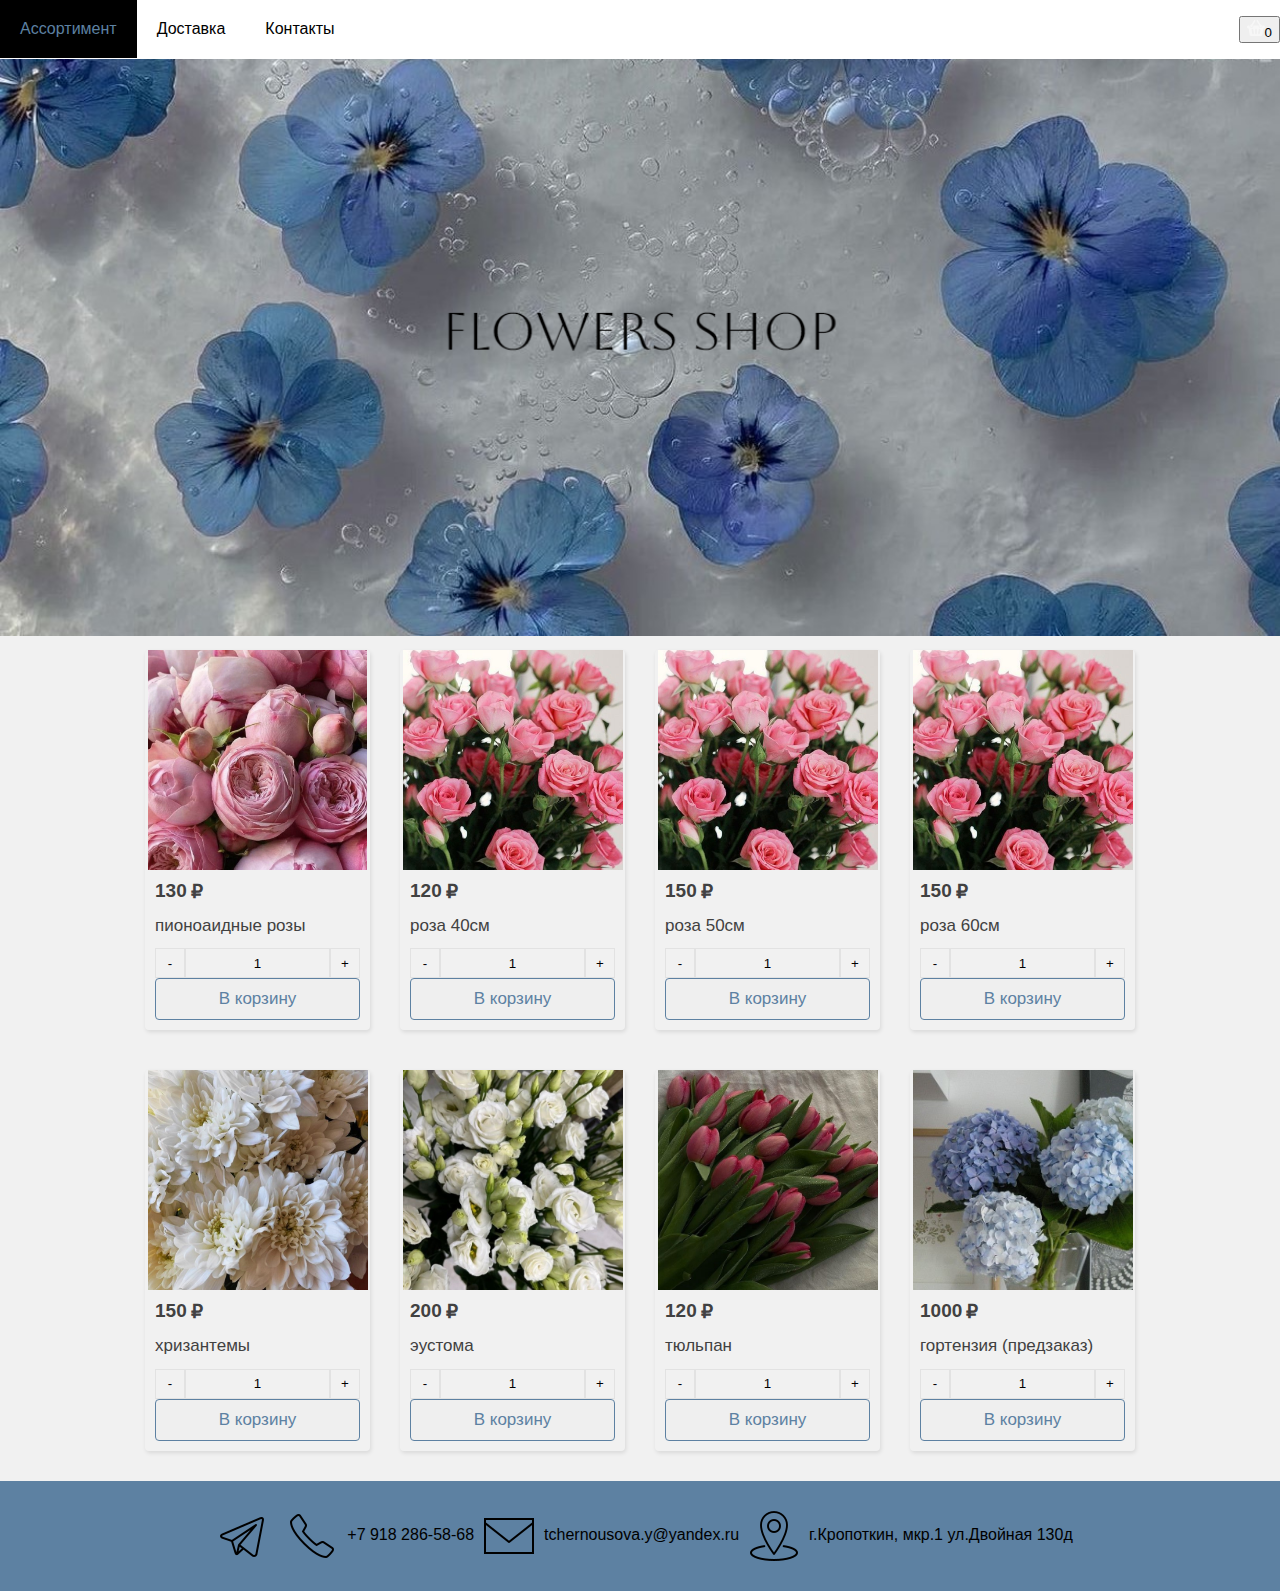
<file: index.html>
<!DOCTYPE html>
<html>
<head>
<title>FlowersShop</title>
<meta charset="utf-8" />
<meta name="description" content="В нашем магазине вы найдете большой выбор свежесрезанных и горшечных растений, а также готовых букетов. Наши опытные флористы помогут подобрать цветы и оформить заказ на любое мероприятие. Также мы предлагаем услуги по доставке и упаковке подарков. Приходите к нам и окунитесь в атмосферу красоты и свежести!">
<meta name="keywords" content="цветы, букеты, композиции, горшечные растения, свежесрезанные цветы, доставка, оформление праздников, свадеб, подарки для женщин, композиции на заказ."> 
<link rel="stylesheet" href="style.css">
<link rel="stylesheet" href="mobile.css">
<link rel="shortcut icon" href="icon/free-icon-blossom-2227528.png" type="png">
<style>

body {
  font-family: Arial;
  margin: 0;
  background: #f1f1f1;
}



/* Стили верхней навигационной панели */
.navbar {
  overflow: hidden;
  background-color: #ffffff;
}

/* Стили ссылок верхней нав.панели */
.navbar a {
  float: left;
  display: block;
  color: #000000;
  text-align: center;
  padding: 20px 20px;
  text-decoration: none;
}

/* Ссылка выравнивается по правому краю */
.navbar a.right {
  display: in;
  float: right;
}

/* Меняем цвет при наведении мыши */
.navbar a:hover {
  background-color: #000000;
  color: #5d81a2;
}
#footer {
  padding: 20px; /* Поля */
  text-decoration: none;
  background: #5d81a2; /*  фон */
  margin-top: 30px;
}

#footer img{
  vertical-align: middle;
  padding: 10px;
}

.basket{
  float: right;
}

.img-right {
    transform: rotate(270deg);
    padding: 80px;
   }

</style>
</head>

<script src="https://code.jquery.com/jquery-3.3.1.min.js"></script>

<body>
  <div class="navbar">
    <a href="#cards">Ассортимент</a>
    <a href="#footer">Доставка</a>
    <a href="#footer">Контакты</a>
    <div>
    <p class="basket" href="#" class="right"></p>
    </div>
  </div>
  
  <div id="header-image-menu">
    <img src="шапочка.png">
  </div>

<div id="cards">
<!-- Карточка товара -->
<div class="card">
  <!-- Верхняя часть -->
  <div class="card__top">
    <!-- Изображение-ссылка товара -->
    <a  class="card__image">
      <img
        src="каталог.jpg"
        alt="пионовидные розы"
      />
    </a>
  </div>
  <!-- Нижняя часть -->
  <div class="card__bottom">
    <!-- Цены на товар (с учетом скидки и без)-->
    <div class="card__prices">
      <div class="card__price card__price--discount">130 </div>
    </div>

    <!-- Ссылка-название товара -->
    <a href="#" class="card__title">
      пионоаидные розы
    </a>
    <div class="product__quantity"></div>
    <!-- Кнопка добавить в корзину -->
    <button class="card__add" data-sb-id-or-vendor-code="001"
    data-sb-product-name="пионоаидные розы"
    data-sb-product-price="130"
    data-sb-product-quantity="1"
    data-sb-product-img="каталог.jpg">В корзину</button>
  </div>
</div>

<div class="card">
  <div class="card__top">
    <a  class="card__image">
      <img
        src="каталог1.jpg"
        alt="розы"
      />
    </a>
  </div>
  <div class="card__bottom">
    <div class="card__prices">
      <div class="card__price card__price--discount">120</div>
    </div>
    <a href="#" class="card__title">
      роза 40см
    </a>
    <div class="product__quantity"></div>


    <button class="card__add" data-sb-id-or-vendor-code="002"
    data-sb-product-name="роза 40см"
    data-sb-product-price="120"
    data-sb-product-quantity="1"
    data-sb-product-img="каталог.jpg">В корзину</button>
  </div>
</div>

<div class="card">
  <div class="card__top">
    <a  class="card__image">
      <img
        src="каталог1.jpg"
        alt="розы"
      />
    </a>
  </div>
  <div class="card__bottom">
    <div class="card__prices">
      <div class="card__price card__price--discount">150</div>
    </div>
    <a href="#" class="card__title">
      роза 50см
    </a>
    <div class="product__quantity"></div>


    <button class="card__add" data-sb-id-or-vendor-code="003"
    data-sb-product-name="роза 50см"
    data-sb-product-price="150"
    data-sb-product-quantity="1"
    data-sb-product-img="каталог.jpg">В корзину</button>
  </div>
</div>

<div class="card">
  <div class="card__top">
    <a  class="card__image">
      <img
        src="каталог1.jpg"
        alt="розы"
      />
    </a>
  </div>
  <div class="card__bottom">
    <div class="card__prices">
      <div class="card__price card__price--discount">150</div>
    </div>
    <a href="#" class="card__title">
      роза 60см
    </a>
    <div class="product__quantity"></div>

  
    <button class="card__add" data-sb-id-or-vendor-code="004"
    data-sb-product-name="роза 60см"
    data-sb-product-price="150"
    data-sb-product-quantity="1"
    data-sb-product-img="каталог.jpg">В корзину</button>
  </div>
</div>

<div class="card">
  <div class="card__top">
    <a  class="card__image">
      <img
        src="каталог2.jpg"
        alt="хризантема"
      />
    </a>
  </div>
  <div class="card__bottom">
    <div class="card__prices">
      <div class="card__price card__price--discount">150</div>
    </div>
    <a href="#" class="card__title">
      хризантемы
    </a>
    <div class="product__quantity"></div>


    <button class="card__add" data-sb-id-or-vendor-code="005"
    data-sb-product-name="хризантемы"
    data-sb-product-price="150"
    data-sb-product-quantity="1"
    data-sb-product-img="каталог.jpg">В корзину</button>
  </div>
</div>

<div class="card">
  <div class="card__top">
    <a  class="card__image">
      <img
        src="каталог33.jpg"
        alt="розы"
      />
    </a>
  </div>
  <div class="card__bottom">
    <div class="card__prices">
      <div class="card__price card__price--discount">200</div>
    </div>
    <a href="#" class="card__title">
      эустома
    </a>
    <div class="product__quantity"></div>


    <button class="card__add" data-sb-id-or-vendor-code="006"
    data-sb-product-name="эустома"
    data-sb-product-price="200"
    data-sb-product-quantity="1"
    data-sb-product-img="каталог.jpg">В корзину</button>
  </div>
</div>

<div class="card">
  <div class="card__top">
    <a  class="card__image">
      <img
        src="каталог4.jpg"
        alt="розы"
      />
    </a>
  </div>
  <div class="card__bottom">
    <div class="card__prices">
      <div class="card__price card__price--discount">120</div>
    </div>
    <a href="#" class="card__title">
      тюльпан
    </a>
    <div class="product__quantity"></div>


    <button class="card__add" data-sb-id-or-vendor-code="007"
    data-sb-product-name="тюльпан"
    data-sb-product-price="120"
    data-sb-product-quantity="1"
    data-sb-product-img="каталог.jpg">В корзину</button>
  </div>
</div>

<div class="card">
  <div class="card__top">
    <a  class="card__image">
      <img
        src="каталог5.jpg"
        alt="розы"
      />
    </a>
  </div>
  <div class="card__bottom">
    <div class="card__prices">
      <div class="card__price card__price--discount">1000</div>
    </div>
    <a href="#" class="card__title">
      гортензия (предзаказ)
    </a>
    <div class="product__quantity"></div>


    <button class="card__add" data-sb-id-or-vendor-code="008"
    data-sb-product-name="гортензия"
    data-sb-product-price="1000"
    data-sb-product-quantity="1"
    data-sb-product-img="каталог.jpg">В корзину</button>
  </div>
</div>



</div>

<link rel="stylesheet" href="smartbasket/css/smartbasket.min.css">

<div class="smart-basket__wrapper"></div>

<script src="./smartbasket/js/smartbasket.min.js"></script>

	<script>
		$(function () {
			$('.smart-basket__wrapper').smbasket({
				productElement: 'card',
				buttonAddToBasket: 'card__add',
				productPrice: 'product__price-number',
				productSize: 'product__size-element',
				
				productQuantityWrapper: 'product__quantity',
				smartBasketMinArea: 'basket',
				countryCode: '+7',
				smartBasketCurrency: '₽',
				smartBasketMinIconPath: './smartbasket/img/shopping-basket-wight.svg',

				agreement: {
					isRequired: true,
					isChecked: true,
					isLink: 'https://artstranger.ru/privacy.html',
				},
				nameIsRequired: false,
			});
		});
	</script>


</body>






<div id="footer">
  <div class="all-symbols">
    <a href="https://t.me/elenazveti18"><img src="icons8-телеграмма-app-50.png" class="symbol" alt="telrgram icon"></a>
    <a ><img src="icons8-телефон-50.png" class="symbol" alt="telefon">+7 918 286-58-68</a>
    <a ><img src="icons8-новый-пост-50.png" class="symbol" alt="pochta">tchernousova.y@yandex.ru</a>
    <a><img src="icons8-местоположение-50.png" >г.Кропоткин, мкр.1 ул.Двойная 130д</a>
  </div>
  </div>
</file>
<file: style.css>
#header-image-menu{
  top: 0px;
  position: relative;
}

#header-image-menu img{
  width: 100%;
  margin: none;
  padding: none;
}



  .card {
    width: 225px;
    min-height: 350px;
    box-shadow: 1px 2px 4px rgba(0, 0, 0, 0.1);
    display: flex;
    flex-direction: column; /* Размещаем элементы в колонку */
    border-radius: 4px;
    transition: 0.2s;
    position: relative;
  }
  
  /* При наведении на карточку - меняем цвет тени */
  .card:hover {
    box-shadow: 4px 8px 16px #5d81a2;
  }
  
  .card__top {
    flex: 0 0 220px; /* Задаем высоту 220px, запрещаем расширение и сужение по высоте */
    position: relative;
    overflow: hidden; /* Скрываем, что выходит за пределы */
  }
  
  /* Контейнер для картинки */
  .card__image {
    display: block;
    position: absolute;
    top: 0;
    left: 0;
    width: 100%;
    height: 100%;
  }
  
  .card__image > img {
    width: 100%;
    height: 100%;
    object-fit: contain; /* Встраиваем картинку в контейнер card__image */
    transition: 0.2s;
  }
  
  /* При наведении - увеличиваем картинку */
  .card__image:hover > img {
    transform: scale(1.1);
  }
  

  
  .card__bottom {
    display: flex;
    flex-direction: column;
    flex: 1 0 auto; /* Занимаем всю оставшуюся высоту карточки */
    padding: 10px;
  }
  
  .card__prices {
    display: flex;
    margin-bottom: 10px;
  }
  


  .card__price::after {
    content: "₽";
    margin-left: 4px;
    position: relative;
  }
  
  .card__price--discount {
    font-weight: 700;
    font-size: 19px;
    color: #414141;
    display: flex;
    flex-wrap: wrap-reverse;
  }
  
  .card__price--discount::before {
    font-weight: 400;
    font-size: 13px;
    color: #bfbfbf;
  }
  
  .card__price--common {
    font-weight: 400;
    font-size: 17px;
    color: #606060;
    display: flex;
    flex-wrap: wrap-reverse;
    justify-content: flex-end;
  }
  

  
  .card__title {
    display: block;
    margin-bottom: 10px;
    font-weight: 400;
    font-size: 17px;
    line-height: 150%;
    color: #414141;
    text-decoration: none;
  }
  
  .card__title:hover {
    color: #5d81a2;
  }
  
  .card__add {
    display: block;
    width: 100%;
    font-weight: 400;
    font-size: 17px;
    color: #5d81a2;
    padding: 10px;
    text-align: center;
    border: 1px solid #5d81a2;
    border-radius: 4px;
    cursor: pointer; /* Меняем курсор при наведении */
    transition: 0.2s;
    margin-top: auto; /* Прижимаем кнопку к низу карточки */
  }
  
  .card__add:hover {
    border: 1px solid #5d81a2;
    background-color: #5d81a2;
    color: #fff;
  }



  #cards {
    margin: 0 auto;
    margin-top: 10px;
    display: grid;
    /* Автоматически заполняем на всю ширину grid-контейнера */
    grid-template-columns: repeat(auto-fill, 225px);
    width: 100%;
    max-width: 1000px; /* Ширина grid-контейнера */
    justify-content: center;
    justify-items: center; /* Размещаем карточку по центру */
    column-gap: 30px; /* Отступ между колонками */
    row-gap: 40px; /* Отступ между рядами */
   
  }



.all-symbols{
  display: flex;
  align-items: center;
  justify-content: center;
  }
</file>
<file: mobile.css>
@media(min-height: 844){
    


}
</file>
<file: smartbasket/css/smartbasket.min.css>
@charset "UTF-8";@import url(https://fonts.googleapis.com/css?family=Exo+2:400,700&display=swap&subset=cyrillic-ext);.smart-basket{font:400 16px 'Exo 2','Open Sans',sans-serif;width:100%;font-size:16px;padding:30px 0;position:fixed;top:-25000px;background:#fff;display:-webkit-box;display:-webkit-flex;display:-ms-flexbox;display:flex;-webkit-box-align:start;-webkit-align-items:flex-start;-ms-flex-align:start;align-items:flex-start;overflow-y:scroll;-webkit-transition:.8s;-o-transition:.8s;transition:.8s;-webkit-box-sizing:border-box;box-sizing:border-box}.smart-basket button,.smart-basket div,.smart-basket form,.smart-basket input,.smart-basket label,.smart-basket p,.smart-basket span{-webkit-box-sizing:border-box;box-sizing:border-box;font-family:'Exo 2','Open Sans',sans-serif}.smart-basket_active{-webkit-transition:.8s;-o-transition:.8s;transition:.8s;top:0;-webkit-animation:modalAnimate ease-in-out .8s;animation:modalAnimate ease-in-out .8s;opacity:1;left:0;right:0;bottom:0;z-index:10000}@media (max-width:1030px){.smart-basket{padding:10px}}.smart-basket__form{width:100%;max-width:1000px;margin:0 auto;-webkit-box-shadow:0 3px 25px rgba(0,0,0,.2);box-shadow:0 3px 25px rgba(0,0,0,.2);border-radius:3px;padding-bottom:15px}.smart-basket__product-item{display:-webkit-box;display:-webkit-flex;display:-ms-flexbox;display:flex;-webkit-box-align:center;-webkit-align-items:center;-ms-flex-align:center;align-items:center;-webkit-flex-wrap:wrap;-ms-flex-wrap:wrap;flex-wrap:wrap;padding:15px 0;border-bottom:1px solid #5d81a2}.smart-basket__product-item:first-child{border-bottom:1px dashed #5d81a2}@media (max-width:1030px){.smart-basket__product-item:first-child{display:none}}@media (max-width:1030px){.smart-basket__product-item{-webkit-box-shadow:0 0 10px rgba(0,0,0,.2);box-shadow:0 0 10px rgba(0,0,0,.2);margin-bottom:30px;padding:15px}}.smart-basket__product-item:last-child{border-bottom:1px dashed #ffffff!important}.smart-basket__product-id{width:100%;max-width:120px;padding:10px;display:-webkit-box;display:-webkit-flex;display:-ms-flexbox;display:flex;-webkit-box-align:center;-webkit-align-items:center;-ms-flex-align:center;align-items:center;-webkit-box-pack:center;-webkit-justify-content:center;-ms-flex-pack:center;justify-content:center}@media (max-width:1030px){.smart-basket__product-id:before{content:'ID/Артикул: ';color:#ffffff;margin-right:5px;width:100%}}@media (max-width:1030px){.smart-basket__product-id{max-width:100%;width:50%;border-left:1px solid #e2e2e2;border-top:1px solid #e2e2e2;border-right:1px solid #e2e2e2;height:60px;padding:15px}}@media (max-width:1030px) and (max-width:768px){.smart-basket__product-id{border:none;width:100%;padding:15px 0}}.smart-basket__product-name{width:100%;max-width:360px;padding:10px 0 10px 15px;display:-webkit-box;display:-webkit-flex;display:-ms-flexbox;display:flex;-webkit-box-align:center;-webkit-align-items:center;-ms-flex-align:center;align-items:center;-webkit-box-pack:start;-webkit-justify-content:flex-start;-ms-flex-pack:start;justify-content:flex-start;-webkit-box-sizing:border-box;box-sizing:border-box}@media (max-width:1030px){.smart-basket__product-name{max-width:100%;padding:0 0 15px;-webkit-box-orient:vertical;-webkit-box-direction:normal;-webkit-flex-flow:column;-ms-flex-flow:column;flex-flow:column;text-align:center;font-size:18px}}.smart-basket__product-name img{margin-right:10px}@media (max-width:1030px){.smart-basket__product-name img{margin:0 auto 10px}}.smart-basket__product-quantity{width:100%;max-width:130px;text-align:center;padding:10px;display:-webkit-box;display:-webkit-flex;display:-ms-flexbox;display:flex;-webkit-box-align:center;-webkit-align-items:center;-ms-flex-align:center;align-items:center;-webkit-box-pack:justify;-webkit-justify-content:space-between;-ms-flex-pack:justify;justify-content:space-between}@media (max-width:1030px){.smart-basket__product-quantity{max-width:100%;padding:15px;width:50%;border-left:1px solid #e2e2e2;border-top:1px solid #e2e2e2;border-right:1px solid #e2e2e2;height:60px}}@media (max-width:768px){.smart-basket__product-quantity{border:none;width:100%;padding:15px 0}}.smart-basket__product-quantity_header{-webkit-box-pack:center;-webkit-justify-content:center;-ms-flex-pack:center;justify-content:center}.smart-basket__quantity-item{width:100%;text-align:center;display:-webkit-box;display:-webkit-flex;display:-ms-flexbox;display:flex;-webkit-box-align:center;-webkit-align-items:center;-ms-flex-align:center;align-items:center;-webkit-box-pack:justify;-webkit-justify-content:space-between;-ms-flex-pack:justify;justify-content:space-between}.smart-basket__add-item,.smart-basket__remove-item{-webkit-box-sizing:border-box;box-sizing:border-box;display:-webkit-box;display:-webkit-flex;display:-ms-flexbox;display:flex;width:30px;height:30px;-webkit-box-align:center;-webkit-align-items:center;-ms-flex-align:center;align-items:center;-webkit-box-pack:center;-webkit-justify-content:center;-ms-flex-pack:center;justify-content:center;border:1px solid #e2e2e2;background:0 0;padding:0;cursor:pointer;-webkit-appearance:none;outline:0;box-sizing:border-box}.smart-basket__product-quantity-state{width:calc(100% - 60px);border:1px solid #e2e2e2;height:30px;text-align:center;-webkit-appearance:none;-moz-appearance:textfield;pointer-events:none;background:0 0;-webkit-box-sizing:border-box;box-sizing:border-box}.smart-basket__product-quantity-state::-webkit-inner-spin-button,.smart-basket__product-quantity-state::-webkit-outer-spin-button{-webkit-appearance:none;margin:0}.smart-basket__product-price{width:100%;max-width:150px;display:-webkit-box;display:-webkit-flex;display:-ms-flexbox;display:flex;-webkit-box-align:center;-webkit-align-items:center;-ms-flex-align:center;align-items:center;-webkit-box-pack:center;-webkit-justify-content:center;-ms-flex-pack:center;justify-content:center;padding:10px;text-align:center;position:relative}@media (max-width:1030px){.smart-basket__product-price:before{content:'Цена за 1 товар/услугу: ';color:#929292;margin-right:5px;text-align:start;width:100%}}@media (max-width:1030px){.smart-basket__product-price{max-width:100%;width:50%;border-right:1px solid #e2e2e2;border-top:1px solid #e2e2e2;height:60px;padding:15px}}@media (max-width:768px){.smart-basket__product-price{border:none;width:100%;padding:15px 0}}.smart-basket__info-icon{width:14px;height:14px;font-size:12px;border-radius:7px;background:#f1f1f1;display:-webkit-box;display:-webkit-flex;display:-ms-flexbox;display:flex;-webkit-box-align:center;-webkit-align-items:center;-ms-flex-align:center;align-items:center;-webkit-box-pack:center;-webkit-justify-content:center;-ms-flex-pack:center;justify-content:center;position:absolute;top:-5px;right:20px;cursor:pointer}.smart-basket__info-msgs{position:absolute;top:36px;width:100%;max-width:320px;min-width:200px;padding:20px;background:#fff;border:1px solid #e2e2e2;z-index:1200;-webkit-box-shadow:0 5px 30px rgba(0,0,0,.28);box-shadow:0 5px 30px rgba(0,0,0,.28);font-size:14px;display:none}.smart-basket__info-msgs:after{content:'';position:absolute;left:calc(50% - 10px);top:-20px;border:10px solid transparent;border-bottom:10px solid #d2d2d2}.smart-basket__info-msgs-close{position:absolute;right:0;top:0;font-size:18px;border:none;color:#e9703c;outline:0;width:18px;height:18px;-webkit-appearance:none;display:-webkit-box;display:-webkit-flex;display:-ms-flexbox;display:flex;-webkit-box-align:center;-webkit-align-items:center;-ms-flex-align:center;align-items:center;-webkit-box-pack:center;-webkit-justify-content:center;-ms-flex-pack:center;justify-content:center;background:0 0;cursor:pointer}.smart-basket__product-price-common{width:100%;max-width:140px;display:-webkit-box;display:-webkit-flex;display:-ms-flexbox;display:flex;-webkit-box-align:center;-webkit-align-items:center;-ms-flex-align:center;align-items:center;-webkit-box-pack:center;-webkit-justify-content:center;-ms-flex-pack:center;justify-content:center;padding:10px;text-align:center}@media (max-width:1030px){.smart-basket__product-price-common{max-width:100%;padding:15px;width:50%;border-right:1px solid #e2e2e2;border-top:1px solid #e2e2e2;height:60px}}@media (max-width:768px){.smart-basket__product-price-common{border:none;width:100%;padding:15px 0}}@media (max-width:1030px){.smart-basket__product-price-common:before{content:'Общая цена: ';color:#929292;margin-right:5px;width:100%;text-align:start}}.smart-basket__product-delete{width:100%;max-width:100px;display:-webkit-box;display:-webkit-flex;display:-ms-flexbox;display:flex;-webkit-box-align:center;-webkit-align-items:center;-ms-flex-align:center;align-items:center;-webkit-box-pack:center;-webkit-justify-content:center;-ms-flex-pack:center;justify-content:center;padding:10px 15px 10px;background:0 0;border:none;-webkit-appearance:none;cursor:pointer}@media (max-width:1030px){.smart-basket__product-delete{max-width:100%;padding:15px;border:1px solid #e2e2e2;height:60px}}.smart-basket__delete-icon{font-size:24px;cursor:pointer;display:-webkit-box;display:-webkit-flex;display:-ms-flexbox;display:flex;-webkit-box-align:center;-webkit-align-items:center;-ms-flex-align:center;align-items:center;-webkit-box-pack:center;-webkit-justify-content:center;-ms-flex-pack:center;justify-content:center;color:#e94e3c}.smart-basket__user-info{display:-webkit-box;display:-webkit-flex;display:-ms-flexbox;display:flex;-webkit-box-align:start;-webkit-align-items:flex-start;-ms-flex-align:start;align-items:flex-start;-webkit-box-pack:justify;-webkit-justify-content:space-between;-ms-flex-pack:justify;justify-content:space-between;-webkit-flex-wrap:wrap;-ms-flex-wrap:wrap;flex-wrap:wrap;padding:30px 15px;-webkit-box-sizing:border-box;box-sizing:border-box}@media (max-width:768px){.smart-basket__user-info{padding:30px 0}}.smart-basket__input-wrapper{width:49%;padding-bottom:0;border-radius:3px;-webkit-transition:.5s;-o-transition:.5s;transition:.5s;margin-bottom:15px}@media (max-width:640px){.smart-basket__input-wrapper{width:100%;margin:10px 0}}.smart-basket__input-wrapper_focus{-webkit-transition:.5s;-o-transition:.5s;transition:.5s;-webkit-box-shadow:#1bbc9b 0 3px 0 0;box-shadow:#1bbc9b 0 3px 0 0}.smart-basket__input-wrapper_error{-webkit-box-shadow:#e94e3c 0 3px 0 0;box-shadow:#e94e3c 0 3px 0 0}.smart-basket__total-cost{width:105px;text-align:right;display:inline-block;font:700 16px "Exo 2",sans-serif;border:none;-webkit-box-sizing:border-box;box-sizing:border-box;-webkit-appearance:none;-moz-appearance:textfield;pointer-events:none}.smart-basket__user-input{width:100%;padding:0 15px;-webkit-box-sizing:border-box;box-sizing:border-box;height:60px;font-size:16px;border:1px solid #e2e2e2;border-radius:3px;-webkit-appearance:none;outline:0;-webkit-transition:.5s;-o-transition:.5s;transition:.5s;position:relative;font-family:'Exo 2','Open Sans',sans-serif}.smart-basket__user-input:invalid{-webkit-box-shadow:none;box-shadow:none}.smart-basket__agreement-wrapper{width:49%;padding:0 15px;-webkit-box-sizing:border-box;box-sizing:border-box;height:60px;border:1px solid #e2e2e2;border-radius:3px;outline:0;-webkit-transition:.5s;-o-transition:.5s;transition:.5s;position:relative;font-family:'Exo 2','Open Sans',sans-serif;display:-webkit-box;display:-webkit-flex;display:-ms-flexbox;display:flex;-webkit-box-align:center;-webkit-align-items:center;-ms-flex-align:center;align-items:center;background:#fff}@media (max-width:640px){.smart-basket__agreement-wrapper{width:100%;margin:10px 0}}.smart-basket__input-agreement{display:none}.smart-basket__label-agreement{position:relative;display:-webkit-box;display:-webkit-flex;display:-ms-flexbox;display:flex;-webkit-box-align:center;-webkit-align-items:center;-ms-flex-align:center;align-items:center;cursor:pointer;text-align:left;margin:0 0 0 -15px;padding:0 15px 0 50px;height:50px;border-radius:2px}.smart-basket__label-agreement::after,.smart-basket__label-agreement::before{content:"";position:absolute;margin:0;outline:0;top:50%;left:15px!important;-webkit-transform:translate(0,-50%);-ms-transform:translate(0,-50%);transform:translate(0,-50%);-webkit-transition:all .3s ease;-o-transition:all .3s ease;transition:all .3s ease}.smart-basket__link-agreement{text-decoration:none;display:-webkit-box;display:-webkit-flex;display:-ms-flexbox;display:flex;-webkit-box-align:center;-webkit-align-items:center;-ms-flex-align:center;align-items:center;font:13px 'Exo 2',sans-serif;color:#000}.smart-basket__label-agreement::before{left:1px;width:34px;height:14px;border-radius:8px}.smart-basket__label-agreement::after{left:0;width:20px;height:20px;border-radius:50%}.smart-basket__input-agreement:checked+.smart-basket__label-agreement:after{-webkit-transform:translate(80%,-50%);-ms-transform:translate(80%,-50%);transform:translate(80%,-50%)}.smart-basket__label-agreement:before{background-color:#aa5050}.smart-basket__label-agreement:after{background-color:#e2e2e2;-webkit-box-shadow:0 3px 1px -2px rgba(0,0,0,.14),0 2px 2px 0 rgba(0,0,0,.098),0 1px 5px 0 rgba(0,0,0,.084);box-shadow:0 3px 1px -2px rgba(0,0,0,.14),0 2px 2px 0 rgba(0,0,0,.098),0 1px 5px 0 rgba(0,0,0,.084)}.smart-basket__input-agreement:checked+.smart-basket__label-agreement:before{background-color:#5e83a8}.smart-basket__input-agreement:checked+.smart-basket__label-agreement:after{background-color:#4a6782}.smart-basket__result-common{display:-webkit-box;display:-webkit-flex;display:-ms-flexbox;display:flex;-webkit-flex-wrap:wrap;-ms-flex-wrap:wrap;flex-wrap:wrap;-webkit-box-pack:end;-webkit-justify-content:flex-end;-ms-flex-pack:end;justify-content:flex-end;-webkit-box-align:center;-webkit-align-items:center;-ms-flex-align:center;align-items:center;padding:30px 15px;font-weight:700;border-bottom:1px dashed #5d81a2}@media (max-width:1030px){.smart-basket__result-common{padding:0 15px 30px}}@media (max-width:768px){.smart-basket__result-common{-webkit-box-pack:center;-webkit-justify-content:center;-ms-flex-pack:center;justify-content:center}}.smart-basket__quantity-common{margin-right:30px}@media (max-width:768px){.smart-basket__quantity-common{margin:0 0 10px;width:100%;text-align:center}}.smart-basket__empty-title,.smart-basket__success-title{width:calc(100% + 30px);padding:50px 15px 80px;font-size:24px;text-align:center;border-bottom:1px dashed #5d81a2;margin:0 -15px 30px}.smart-basket__empty-title{color:#eb3b3b}.smart-basket__success-title{color:#4a6782}@media (max-width:768px){.smart-basket__user-form{padding:0 15px}}.smart-basket__footer{width:100%;display:-webkit-box;display:-webkit-flex;display:-ms-flexbox;display:flex;-webkit-box-align:center;-webkit-align-items:center;-ms-flex-align:center;align-items:center;-webkit-box-pack:end;-webkit-justify-content:flex-end;-ms-flex-pack:end;justify-content:flex-end;padding:0 15px}@media (max-width:768px){.smart-basket__footer{padding:0;-webkit-box-pack:justify;-webkit-justify-content:space-between;-ms-flex-pack:justify;justify-content:space-between}}.smart-basket__send-form{background:#4a6782;border:none;padding:15px 25px;color:#fff;font-size:16px;-webkit-appearance:none;cursor:pointer;border-radius:3px}@media (max-width:768px){.smart-basket__send-form{width:49%;padding:15px 34px}}.smart-basket__close-form{background:#4a6782;border:none;padding:15px 25px;color:#e2e2e2; ont-size:16px;-webkit-appearance:none;cursor:pointer;border-radius:3px;margin-right:30px}@media (max-width:768px){.smart-basket__close-form{width:49%;padding:15px 10px;margin-right:0}}.smart-basket__alert-msg-button{position:absolute;left:0;right:0;top:0;bottom:0;display:-webkit-box;display:-webkit-flex;display:-ms-flexbox;display:flex;-webkit-box-align:center;-webkit-align-items:center;-ms-flex-align:center;align-items:center;-webkit-box-pack:center;-webkit-justify-content:center;-ms-flex-pack:center;justify-content:center}.smart-basket__input{-webkit-appearance:none;border:none;padding:0;margin:0;background:0 0;width:100%;text-align:center;font-size:16px;pointer-events:none}@media (max-width:1030px){.smart-basket__input{text-align:right}}.smart-basket__alert-wrapper{position:fixed;top:0;left:0;right:0;bottom:0;display:-webkit-box;display:-webkit-flex;display:-ms-flexbox;display:flex;-webkit-box-align:center;-webkit-align-items:center;-ms-flex-align:center;align-items:center;-webkit-box-pack:center;-webkit-justify-content:center;-ms-flex-pack:center;justify-content:center;background:rgba(0,0,0,.3);-webkit-animation:alertAnimate ease-in-out .3s;animation:alertAnimate ease-in-out .3s}.smart-basket__alert{width:100%;max-width:480px;background:#e2e2e2;-webkit-box-shadow:0 5px 30px rgba(0,0,0,.28);box-shadow:0 5px 30px rgba(0,0,0,.28);padding:15px}@media (max-width:768px){.smart-basket__alert{margin:0 15px}}.smart-basket__alert-icon{width:100px;margin:30px auto}.smart-basket__alert-icon svg{width:100%;display:block}.smart-basket__alert-icon .path{stroke-dasharray:1000;stroke-dashoffset:0}.smart-basket__alert-icon .path.circle{-webkit-animation:dash .9s ease-in-out;animation:dash .9s ease-in-out}.smart-basket__alert-icon .path.line{stroke-dashoffset:1000;-webkit-animation:dash .9s .35s ease-in-out forwards;animation:dash .9s .35s ease-in-out forwards}.smart-basket__alert-icon .path.check{stroke-dashoffset:-100;-webkit-animation:dash-check .9s .35s ease-in-out forwards;animation:dash-check .9s .35s ease-in-out forwards}.smart-basket__alert-text{text-align:center;margin-bottom:30px;font-size:18px}.smart-basket__alert-footer{display:-webkit-box;display:-webkit-flex;display:-ms-flexbox;display:flex;-webkit-box-pack:justify;-webkit-justify-content:space-between;-ms-flex-pack:justify;justify-content:space-between}@media (max-width:450px){.smart-basket__alert-footer{-webkit-box-pack:center;-webkit-justify-content:center;-ms-flex-pack:center;justify-content:center;-webkit-flex-wrap:wrap;-ms-flex-wrap:wrap;flex-wrap:wrap}}.smart-basket__alert-button{height:50px;border:none;-webkit-appearance:none;font-size:16px;color:#e2e2e2;cursor:pointer}.smart-basket__alert-button_close{background:#5d81a2;width:48%}.smart-basket__alert-button_close:hover{background:#4a6782}@media (max-width:450px){.smart-basket__alert-button_close{width:100%;margin-bottom:15px}}.smart-basket__alert-button_by{background:#5d81a2;width:48%}.smart-basket__alert-button_by:hover{background:#4a6782}@media (max-width:450px){.smart-basket__alert-button_by{width:100%}}@-webkit-keyframes modalAnimate{0%{top:-2000px;opacity:0;background:0 0}60%{top:0;opacity:1}100%{top:0}}@keyframes modalAnimate{0%{top:-2000px;opacity:0;background:0 0}60%{top:0;opacity:1}100%{top:0}}@-webkit-keyframes alertAnimate{0%{top:300px;opacity:0;background:0 0}60%{top:0;opacity:1;background:0 0}100%{background:rgba(0,0,0,.3)}}@keyframes alertAnimate{0%{top:300px;opacity:0;background:0 0}60%{top:0;opacity:1;background:0 0}100%{background:rgba(0,0,0,.3)}}@-webkit-keyframes dash{0%{stroke-dashoffset:1000}100%{stroke-dashoffset:0}}@keyframes dash{0%{stroke-dashoffset:1000}100%{stroke-dashoffset:0}}@-webkit-keyframes dash-check{0%{stroke-dashoffset:-100}100%{stroke-dashoffset:900}}@keyframes dash-check{0%{stroke-dashoffset:-100}100%{stroke-dashoffset:900}}
</file>
